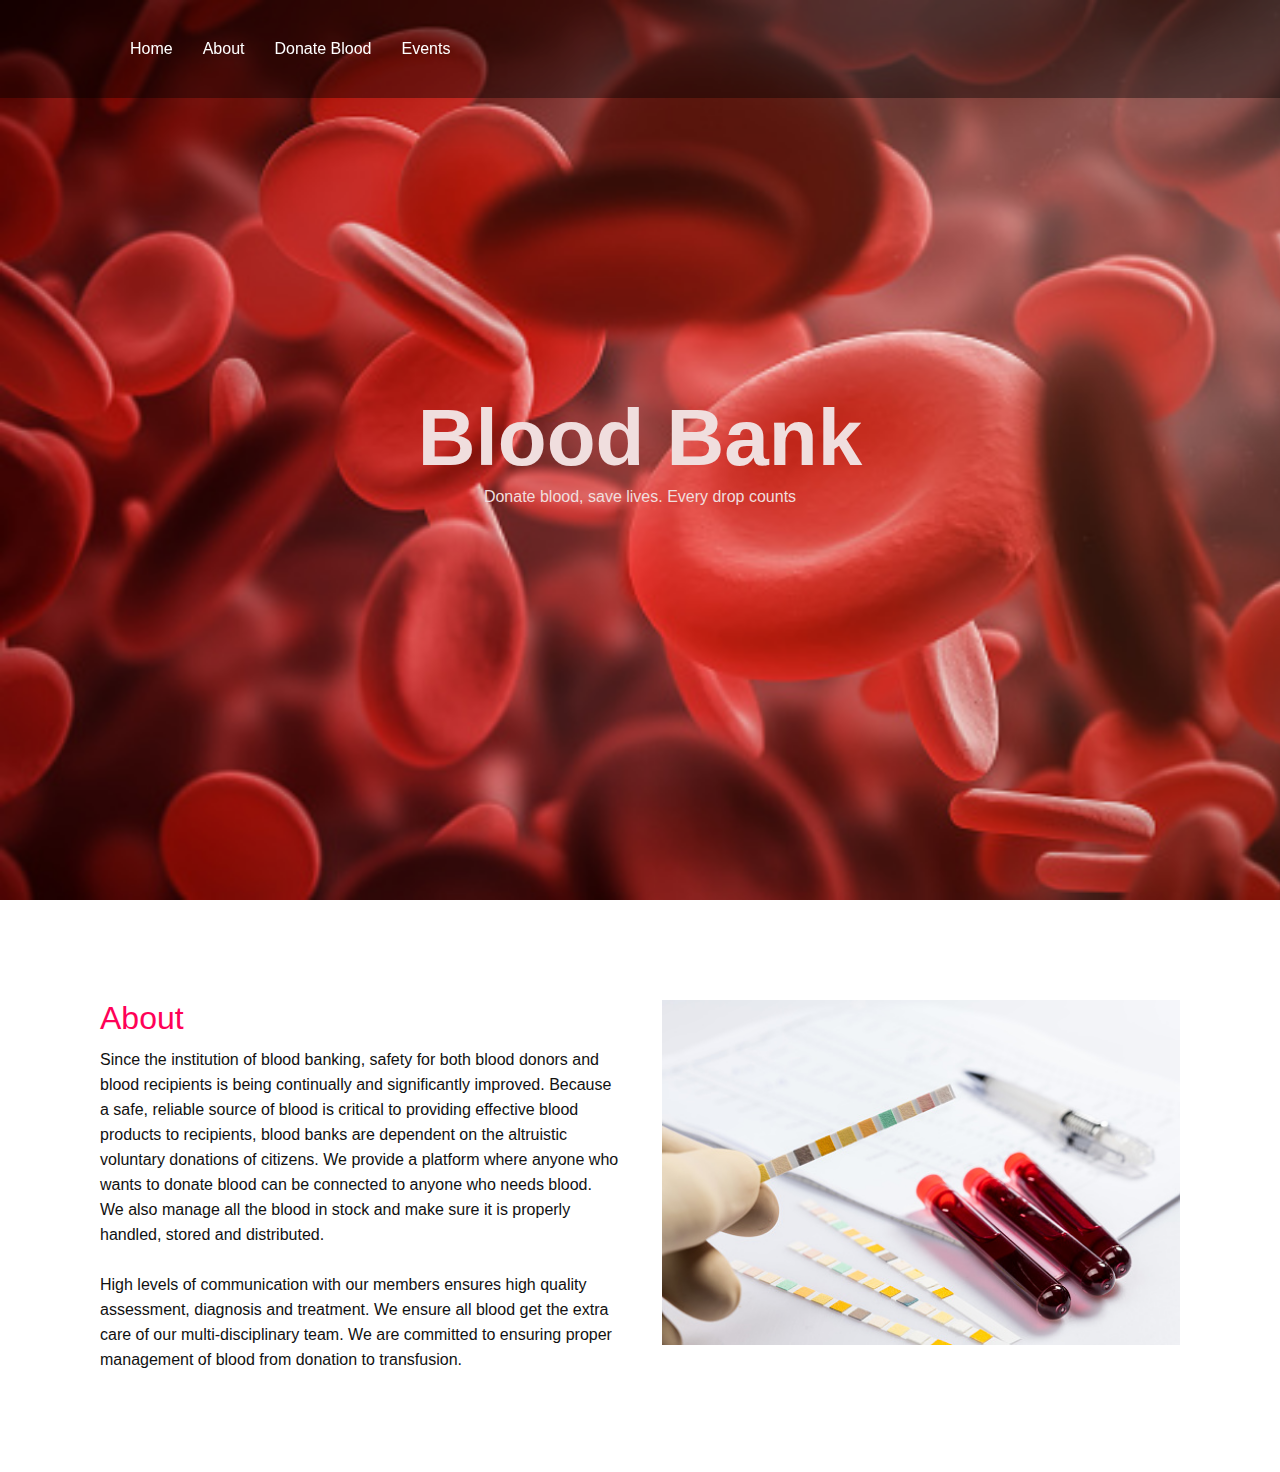
<file: index.html>
<!DOCTYPE html>
<html lang="en">
<head>
    <meta charset="UTF-8">
    <meta http-equiv="X-UA-Compatible" content="IE=edge">
    <meta name="viewport" content="width=device-width, initial-scale=1.0">
    <title>Blood Bank System</title>
    <link rel="stylesheet" href="style.css">
</head>
<body>
    <header>
        <ul class="navigation">
            <li><a href="#banner">Home</a></li>
            <li><a href="#about">About</a></li>
            <li><a href="donate.html">Donate Blood</a></li>
            <li><a href="events.html">Events</a></li>

            <!-- <li><a href="#patients">Patient</a></li> -->
            <!-- <li><a href="#events">Events</a></li> -->
            <!-- <li><a href="login">Admin Login</a></li> -->
        </ul>
    </header>
    <section class="banner" id="banner">
        <div class="content">
            <h2>Blood Bank</h2>
            <p>Donate blood, save lives. Every drop counts</p>
        </div>
    </section>
    <section class="about" id="about">
        <div class="row">
            <div class="col50">
                <h2 class="titleText">About</h2>
                <p>
                   Since the institution of blood banking, safety for both blood donors and blood recipients is being 
                   continually and significantly improved. Because a safe, reliable source of blood is critical to providing
                   effective blood products to recipients, blood banks are dependent on the altruistic voluntary donations 
                   of citizens. We provide a platform where anyone who wants to donate blood can be connected to anyone who 
                   needs blood. We also manage all the blood in stock and make sure it is properly handled, stored and 
                   distributed.
                   <br><br>
                   High levels of communication with our members ensures high quality assessment, diagnosis and treatment. 
                   We ensure all blood get the extra care of our multi-disciplinary team. We are committed to ensuring proper 
                   management of blood from donation to transfusion. 
                </p>
            </div>
        <div class="col50">
            <div class="imgBX">
                <img src="images/abt-image.jpg" style="width: 100%">
            </div>
        </div>
        </div>
    </section>
</body>
</html>
</file>
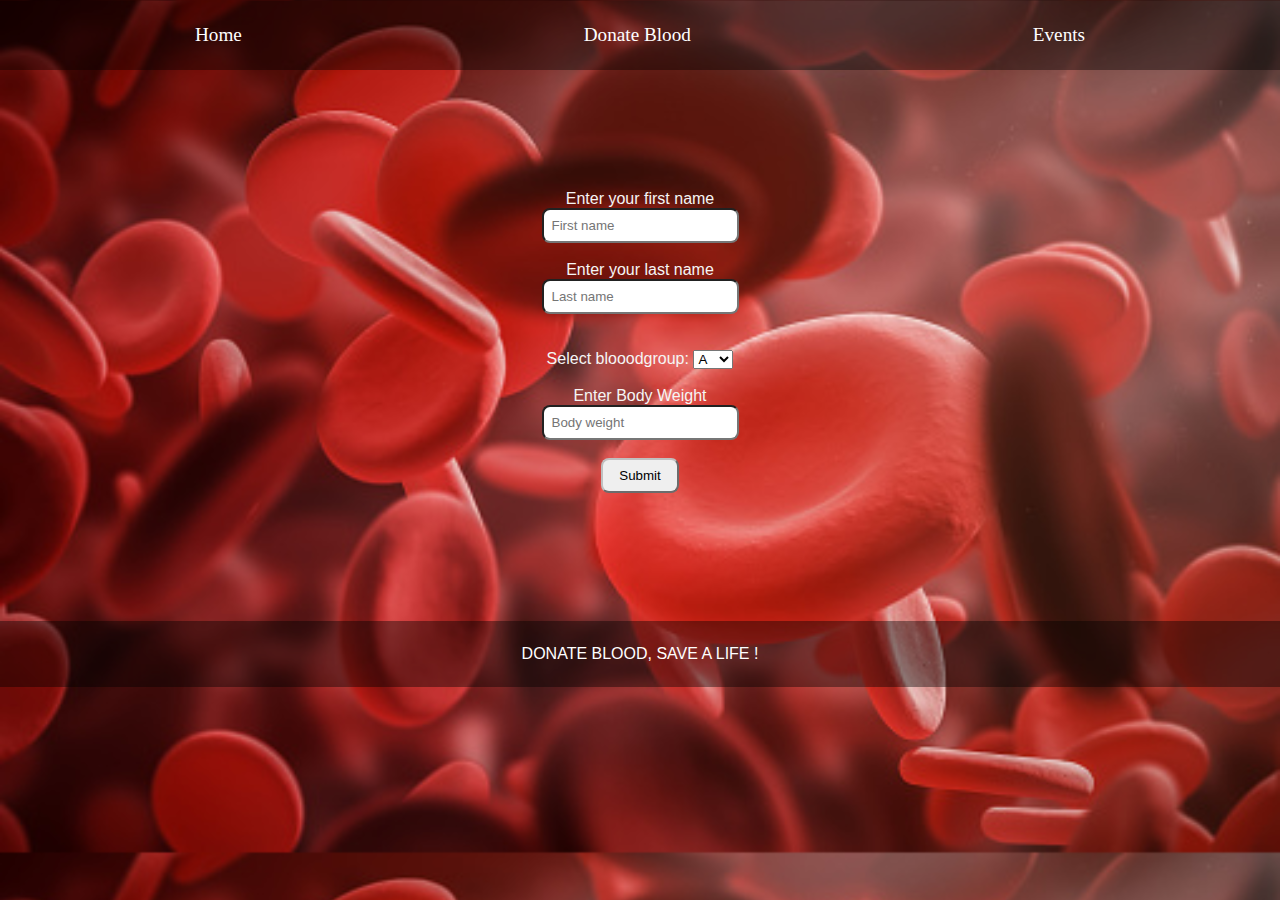
<file: donate.html>
<!DOCTYPE html>
<html>
    <head>
        <link rel="stylesheet" href="form.css">
        <title></title>
    </head>
    <body>
        <header>
            <ul>
                <li><a href="index.html">Home</a></li>
                <li><a href="donate.html">Donate Blood</a></li>
                <li><a href="events.html">Events</a></li>
            </ul>
        </header>
        <form action="">
            <div class="black">Enter your first name</div>
            <input type="text" placeholder="First name">
            <div class="black"> <br> Enter your last name </div>
            <input type="text" placeholder="Last name"> 
            <br> 
            <div class="bloodgroup"> <br>
                <label for="blood" class="black" >Select  blooodgroup:</label>
                  <select name="blood" id="blood">
                    <option value="A">A</option>
                    <option value="B">B</option>
                    <option value="AB">AB</option>
                    <option value="O">O</option>
                  </select>
            </div> <br>
            <div class="black"> Enter Body Weight</div>
            <input type="number" placeholder="Body weight">
            <br>
            <button> Submit</button>
        </form>
        <footer>
            <div>DONATE BLOOD, SAVE A LIFE !</div>
        </footer>
        
    </body>
</html>
</file>
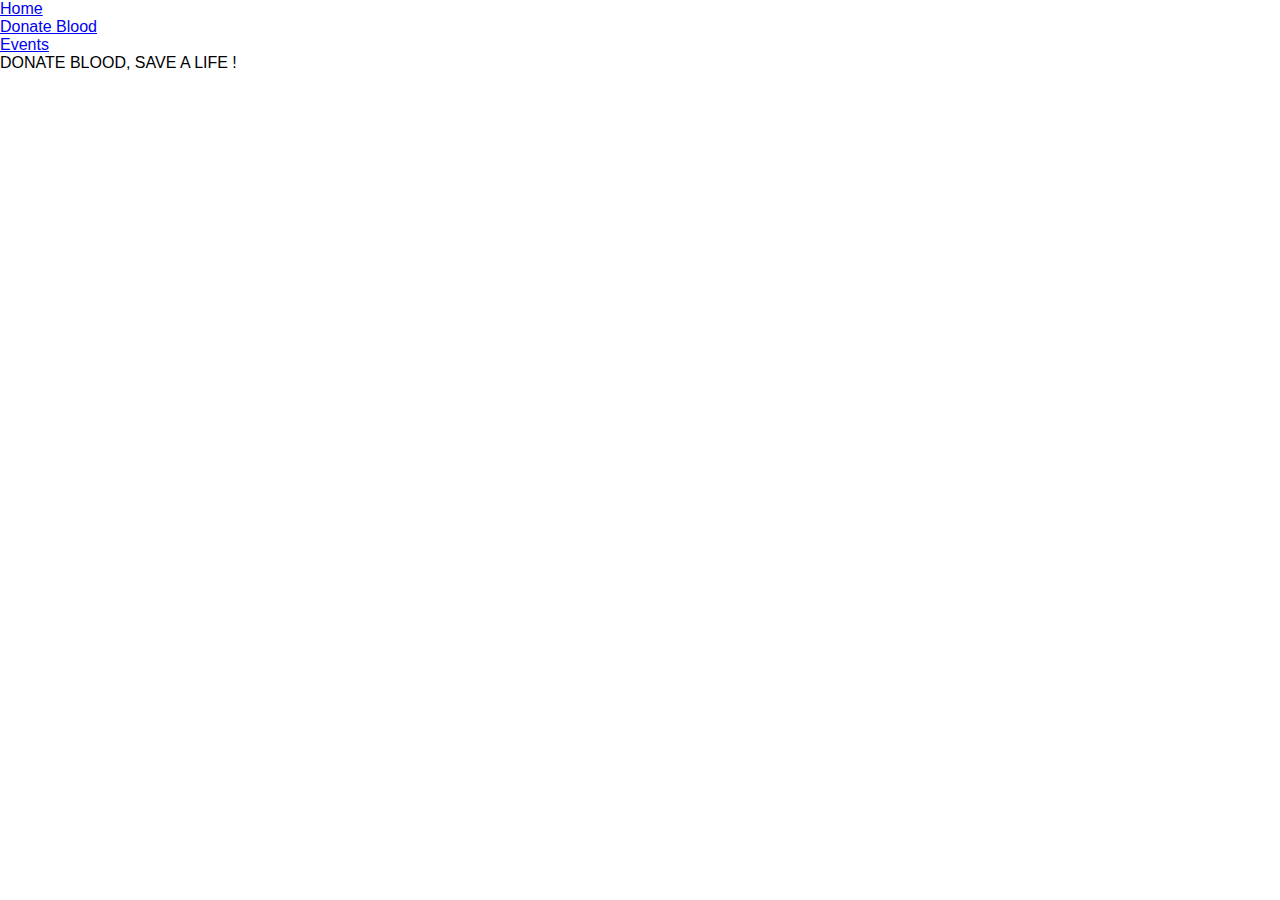
<file: events.html>
<!DOCTYPE html>
<html>
    <head>
        <link rel="stylesheet" href="events.css">
        <title></title>
    </head>
    <body>
        <header>
            <ul>
                <li><a href="index.html">Home</a></li>
                <li><a href="donate.html">Donate Blood</a></li>
                <li><a href="events.html">Events</a></li>
            </ul>
        </header>
        





















        <footer>
            <div>DONATE BLOOD, SAVE A LIFE !</div>
        </footer>
        
    </body>
</html>
</file>
<file: style.css>
*
{
    margin: 0;
    padding: 0;
    box-sizing: border-box;
    font-family: 'Poppins', sans-serif;
    scroll-behavior: smooth;
}
p{
    font-weight: 300;
    color: #111;
    line-height: 25px;
}
body{
    min-height: 1000px;
}
.banner{
    position: relative;
    width: 100%;
    min-height: 100vh;
    display: flex;
    justify-content: center;
    align-items: center;
    background: url(images/bloodbg2.jpg);
    background-size: cover;
    background-color: rgba(0,0,0,0.2);
}
.banner .content{
    max-width: 900px;
    text-align: center;
}
.banner .content h2{
    font-size: 5em;
    color: rgb(240, 222, 222);
}
.banner .content p{
    font-size: 1em;
    color: rgb(240, 222, 222);
}
header{
    position: fixed;
    top: 0;
    left: 0;
    width: 100%;
    padding: 40px 100px;
    z-index: 10000;
    display: flex;
    justify-content: space-between;
    align-items: center;
    transition: 0.7s;
    background-color: rgba(0,0,0,0.4);
}
 header .navigation{
     position: relative;
     display: flex;
 }
 header .navigation li{
     list-style: none;
     margin-left: 30px;
 }
 header .navigation li a{
     text-decoration: none;
     color: white;
     font-weight: 300;
 }
 header .navigation li a:hover{
     color: #ff0157;
 }
 section{
    padding: 100px;  
}
.row{
    position: relative;
    width: 100%;
    display: flex;
    justify-content: space-between;
}
.row .col50{
    position: relative;
    width: 48%;
}
.titleText{
    color: #ff0157;
    font-size: 2em;
    font-weight: 300;
    margin-bottom: 10px;
}
.row .col50 .imgBx{
    position: relative;
    width: 100%;
    height: 100%;
}
.row .col50 .imgBx img{
   position: absolute;
   top: 0;
   left: 0;
   width: 100%;
   height: 100%;
   object-fit: cover;
}
</file>
<file: form.css>
*{
    font-family: sans-serif;
    padding: 0;
    margin: 0;
    /* background-color: red; */
}
ul{
    display: flex;
    justify-content: space-around;
    align-items: center;
    background-color: rgba(0,0,0,0.4);
    padding: 1.5rem; 
}
li a{
    list-style: none;
    text-decoration: none;
    font-family: 'ubuntu';
    color: white;
    font-size: larger;
}
li{
    list-style: none;
}
form{
    display: flex;
    flex-direction: column;
    align-items: center;
    margin: 7.5rem;

}
footer{
    display: flex;
    color: white;
    justify-content: space-around;
    align-items: center;
    background-color: rgba(0,0,0,0.4);
    padding:1.5rem;
    margin-top: 8rem; 

}
body{
    background: url(images/bloodbg2.jpg);
    background-size: cover;
}
.black{
    color: whitesmoke;
}
input{
    padding: 0.5rem;
    border-radius: 8px;
}
button{
    padding: 0.5rem 1rem;
    border-radius: 8px;
    border-color: silver;

}
</file>
<file: events.css>
*{
    padding: 0;
    margin: 0;
    font-family: sans-serif;
}
</file>
